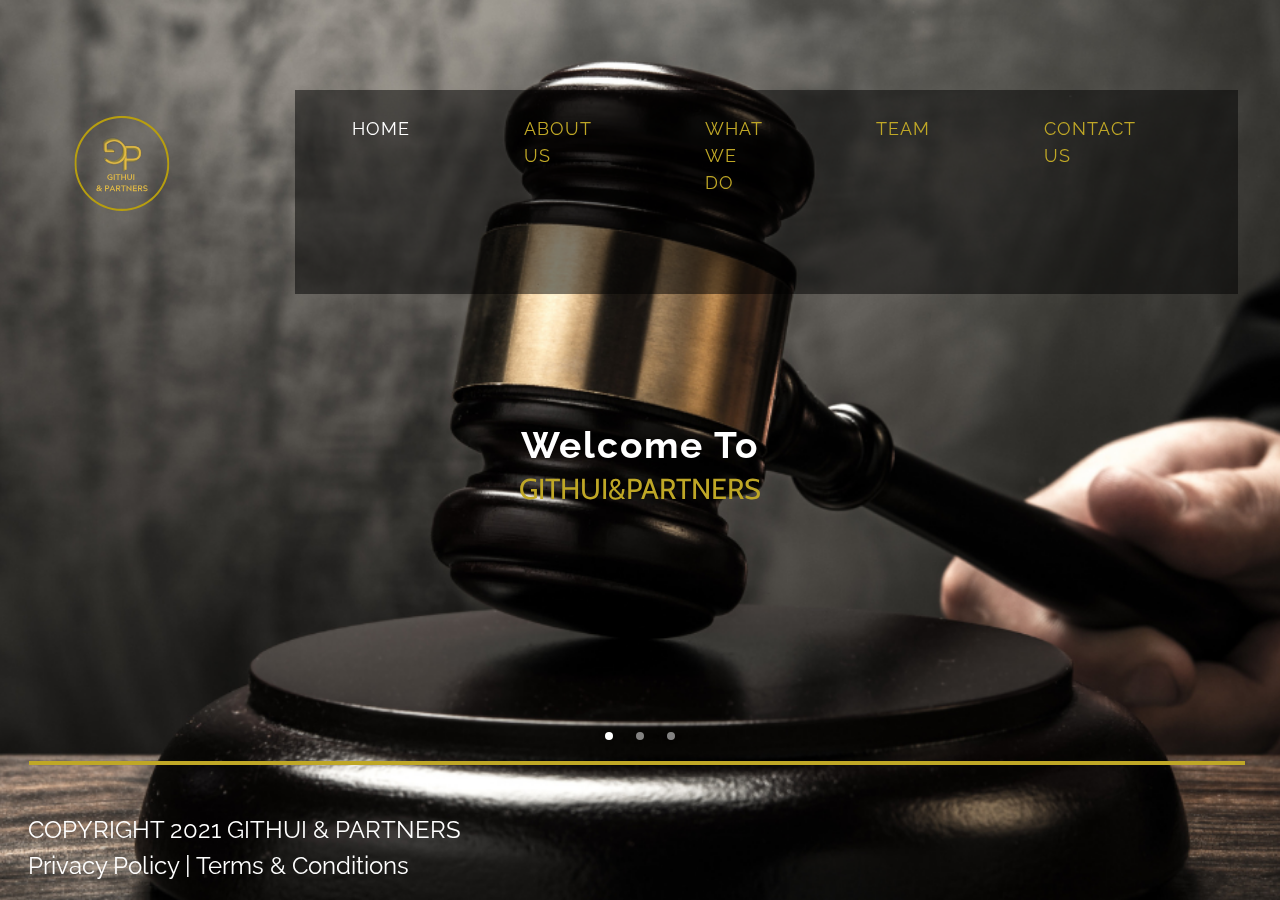
<file: index.html>
<!DOCTYPE html>
<html lang="en"
<head
	<meta charset="UTF-8">
	<title>Githui & Partners.</title>
	<link rel = "icon" href = "images/logo_icon.png" type = "image/x-icon">
	<link rel="preconnect" href="https://fonts.gstatic.com" crossorigin>
	<link rel="preconnect" href="https://fonts.googleapis.com">
	<link href="https://fonts.googleapis.com/css2?family=Raleway:wght@900&display=swap" rel="stylesheet">
	<link href="https://fonts.googleapis.com/css2?family=Merriweather&display=swap" rel="stylesheet">
	<link href="https://fonts.googleapis.com/css2?family=Cabin&display=swap" rel="stylesheet">	<link href="https://stackpath.bootstrapcdn.com/bootstrap/4.1.3/css/bootstrap.min.css" rel="stylesheet">
	<link href="https://cdnjs.cloudflare.com/ajax/libs/animate.css/3.7.2/animate.min.css" rel="stylesheet">
	<link rel="shortcut icon" href="../favicon.ico">
	<link rel="stylesheet" type="text/css" href="css/normalize.css" />
	<link rel="stylesheet" type="text/css" href="css/demo.css" />
	<link rel="stylesheet" type="text/css" href="css/component.css" />
	<script src="js/modernizr.custom.js"></script>
	<link href="css/styles.css" rel="stylesheet">
</head>
<body>
	<nav class="navbar navbar-expand-lg navbar-light fixed-top">
			<a class="navbar-brand" href="index.html">
				<img src="images/logo.svg" class="img-fluid" alt="">
			</a>

			<!-- Hamburger Menu -->
			<button aria-controls="navbarSupportedContent" aria-expanded="false" aria-label="Toggle navigation" class="navbar-toggler" data-target="#navbarSupportedContent" data-toggle="collapse" type="button"><span class="navbar-toggler-icon">
				</span>
			</button>

			<div class="collapse navbar-collapse cl-effect-21" id="navbarSupportedContent">

				<ul class="navbar-nav ml-auto">
					<li class="nav-item active">
						<a class="nav-link" href="about.html">HOME</a>
					</li>
					<li class="nav-item">
						<a class="nav-link" href="about.html">ABOUT US</a>
					</li>
					<li class="nav-item">
						<a class="nav-link" href="services.html">WHAT WE DO</a>
					</li>
					<li class="nav-item">
						<a class="nav-link" href="team.html">TEAM</a>
					</li>
					<li class="nav-item">
						<a class="nav-link" href="contact.html">CONTACT US</a>
					</li>
				</ul>
			</div>
	</nav>

		<div class="carousel slide carousel-fade " data-ride="carousel" id="carouselExampleIndicators">

			<!-- Carousel Indicators -->
			<ol class="carousel-indicators">
				<li class="active" data-slide-to="0" data-target="#carouselExampleIndicators"></li>
				<li data-slide-to="1" data-target="#carouselExampleIndicators"></li>
				<li data-slide-to="2" data-target="#carouselExampleIndicators"></li>
			</ol>


			<div class="carousel-inner">
				<!-- First Slide -->
				<div class="carousel-item active first-slide">
					<div class="carousel-caption d-none d-md-block">
						<h5> Welcome To </h5>
						<p>Githui&Partners</p>
					</div>
				</div>

				<!-- Second Slide -->
				<div class="carousel-item second-slide">
					<div class="carousel-caption d-none d-md-block">
						<h5>The Best </h5>
						<p> Legal Expertise</p>
					</div>
				</div>


				<!-- Third Slide -->
				<div class="carousel-item third-slide">
					<div class="carousel-caption d-none d-md-block">
						<h5> Dedicated Professional Attoneys on </h5>
						<p>Your Side</p>
					</div>
				</div>
			</div>
			<div class = "footer-line">
			</div>
		</div>




		<!-- Footer -->
		<div class="footer hidden-xs">
			<div class="col-md-12 text-left">
				<p>COPYRIGHT 2021 GITHUI & PARTNERS
				<br>
				<a href="#">Privacy Policy</a> | <a href="#">Terms & Conditions</a></p>
			</div>
    </div>


	<script src="https://code.jquery.com/jquery-3.3.1.slim.min.js">
	</script>
	<script src="https://cdnjs.cloudflare.com/ajax/libs/popper.js/1.14.3/umd/popper.min.js">
	</script>
	<script src="https://stackpath.bootstrapcdn.com/bootstrap/4.1.3/js/bootstrap.min.js">
	</script>
</body>
<html>
</file>
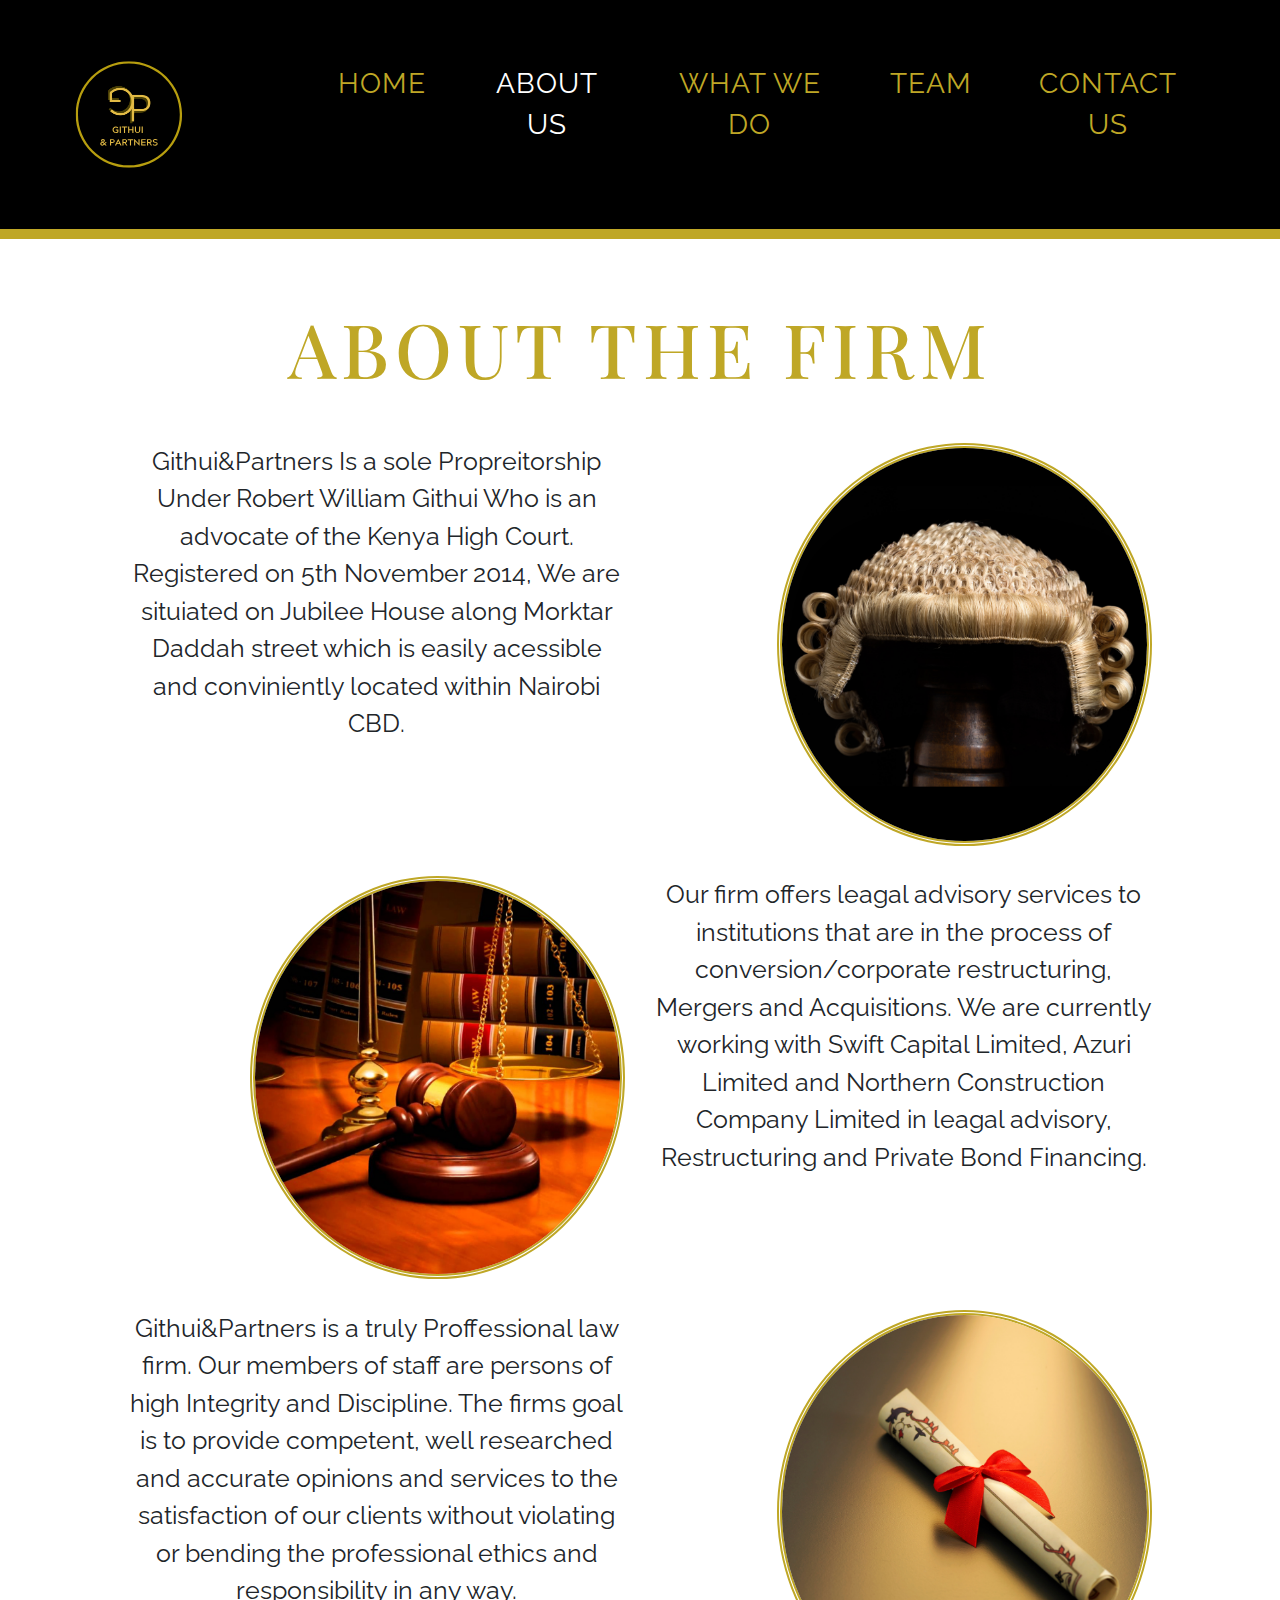
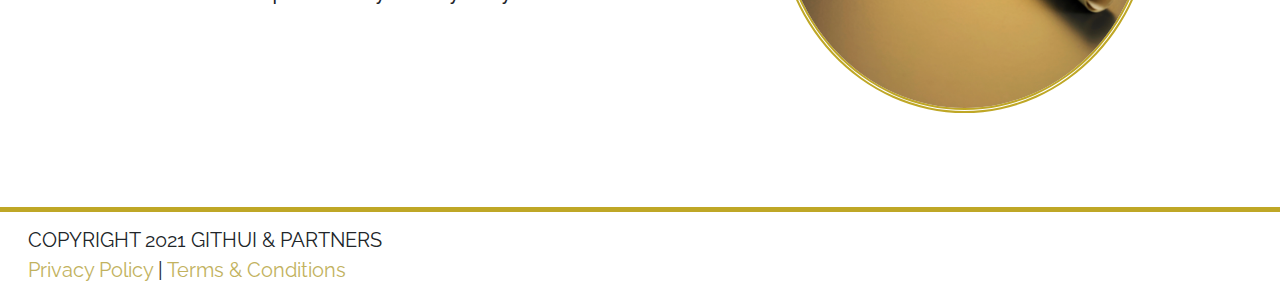
<file: about.html>
<!DOCTYPE html>
<html lang="en" dir="ltr">

<head>
  <meta charset="UTF-8">
  <title>About Us</title>
  <link rel = "icon" href = "images/logo_icon.png" type = "image/x-icon">
  <link rel="preconnect" href="https://fonts.gstatic.com">
  <link href="https://fonts.googleapis.com/css2?family=Playfair+Display&display=swap" rel="stylesheet">
  <link href="https://fonts.googleapis.com/css2?family=Raleway&display=swap" rel="stylesheet">
  <link href="https://stackpath.bootstrapcdn.com/bootstrap/4.1.3/css/bootstrap.min.css" rel="stylesheet">
  <link href="https://cdnjs.cloudflare.com/ajax/libs/animate.css/3.7.2/animate.min.css" rel="stylesheet">
  <link rel="shortcut icon" href="../favicon.ico">
  <link rel="stylesheet" type="text/css" href="css/normalize.css" />
  <link rel="stylesheet" type="text/css" href="css/demo.css" />
  <link rel="stylesheet" type="text/css" href="css/component.css" />
  <script src="js/modernizr.custom.js"></script>
  <link href="css/style.css" rel="stylesheet">
</head>

<body>

  <nav class="navbar navbar-expand-lg navbar-light">
    <a class="navbar-brand" href="index.html">
      <img src="images/logo.svg" alt="">
    </a>

    <!-- Hamburger Menu -->
    <button aria-controls="navbarSupportedContent" aria-expanded="false" aria-label="Toggle navigation" class="navbar-toggler" data-target="#navbarSupportedContent" data-toggle="collapse" type="button"><span class="navbar-toggler-icon">
      </span>
    </button>

    <div class="collapse navbar-collapse cl-effect-21" id="navbarSupportedContent">

      <ul class="navbar-nav">
        <li class="nav-item">
          <a class="nav-link" href="index.html">HOME</a>
        </li>
        <li class="nav-item active">
          <a class="nav-link" href="about.html">ABOUT US</a>
        </li>
        <li class="nav-item">
          <a class="nav-link" href="services.html">WHAT WE DO</a>
        </li>
        <li class="nav-item">
          <a class="nav-link" href="team.html">TEAM</a>
        </li>
        <li class="nav-item">
          <a class="nav-link" href="contact.html">CONTACT US</a>
        </li>
      </ul>
    </div>
  </nav>
  <!-- Navigation Bar -->

  <!-- Main Content Section -->
  <main class="container-fluid main-section">
    <div class="text-center">
      <h1>ABOUT THE FIRM</h1>
    </div>
    <!-- First Section -->
    <section id="first-section">
      <div class="row">
        <!-- Content -->
        <div class="col-lg-6 col-md-12">
          <p>
          Githui&Partners Is a sole Propreitorship Under Robert William Githui
          Who is an advocate of the Kenya High Court. Registered on 5th November 2014,
          We are situiated on Jubilee House along Morktar Daddah street which is easily
          acessible and conviniently located within Nairobi CBD.
          </p>
        </div>
        <!-- Picture -->
        <div class="col-lg-6 col-md-12 picture">
          <img src="images/wig.png" alt="">
        </div>
      </div>
    </section>

    <!-- Second Section -->
    <section id="second-section">
      <div class="row">
        <!-- Picture -->
        <div class="col-lg-6 col-md-12 picture">
          <img src="images/gavel.png" alt="">
        </div>
        <!-- Content -->
        <div class="col-lg-6 col-md-12">
          <p>
            Our firm offers leagal advisory services to institutions that are in the
            process of conversion/corporate restructuring, Mergers and Acquisitions.
            We are currently working with Swift Capital Limited, Azuri Limited and
            Northern Construction Company Limited in leagal advisory, Restructuring and
            Private Bond Financing.
          </p>
        </div>
      </div>
    </section>

    <!-- Third Section -->
    <section id="third-section">
      <div class="row">
        <!-- Content -->
        <div class="col-lg-6 col-md-12">
          <p>
          Githui&Partners is a truly Proffessional law firm. Our members of
          staff are persons of high Integrity and Discipline. The firms goal is
          to provide competent, well researched and accurate opinions and services to the
          satisfaction of our clients without violating or bending the professional
          ethics and responsibility in any way.
          </p>
        </div>
        <!-- Picture -->
        <div class="col-lg-6 col-md-12 picture">
          <img src="images/certificate.png" alt="">
        </div>
      </div>
    </section>
  </main>
  <!-- Main Content Section -->

  <!-- Footer Section -->
  <footer>
    <!-- Footer -->
    <div class="footer hidden-xs">
			<div class="col-md-12 text-left">
				<p>COPYRIGHT 2021 GITHUI & PARTNERS
				<br>
				<a href="#">Privacy Policy</a> | <a href="#">Terms & Conditions</a></p>
			</div>
    </div>
  </footer>

  <script src="https://code.jquery.com/jquery-3.3.1.slim.min.js">
	</script>
	<script src="https://cdnjs.cloudflare.com/ajax/libs/popper.js/1.14.3/umd/popper.min.js">
	</script>
	<script src="https://stackpath.bootstrapcdn.com/bootstrap/4.1.3/js/bootstrap.min.js">
	</script>
</body>

</html>
</file>
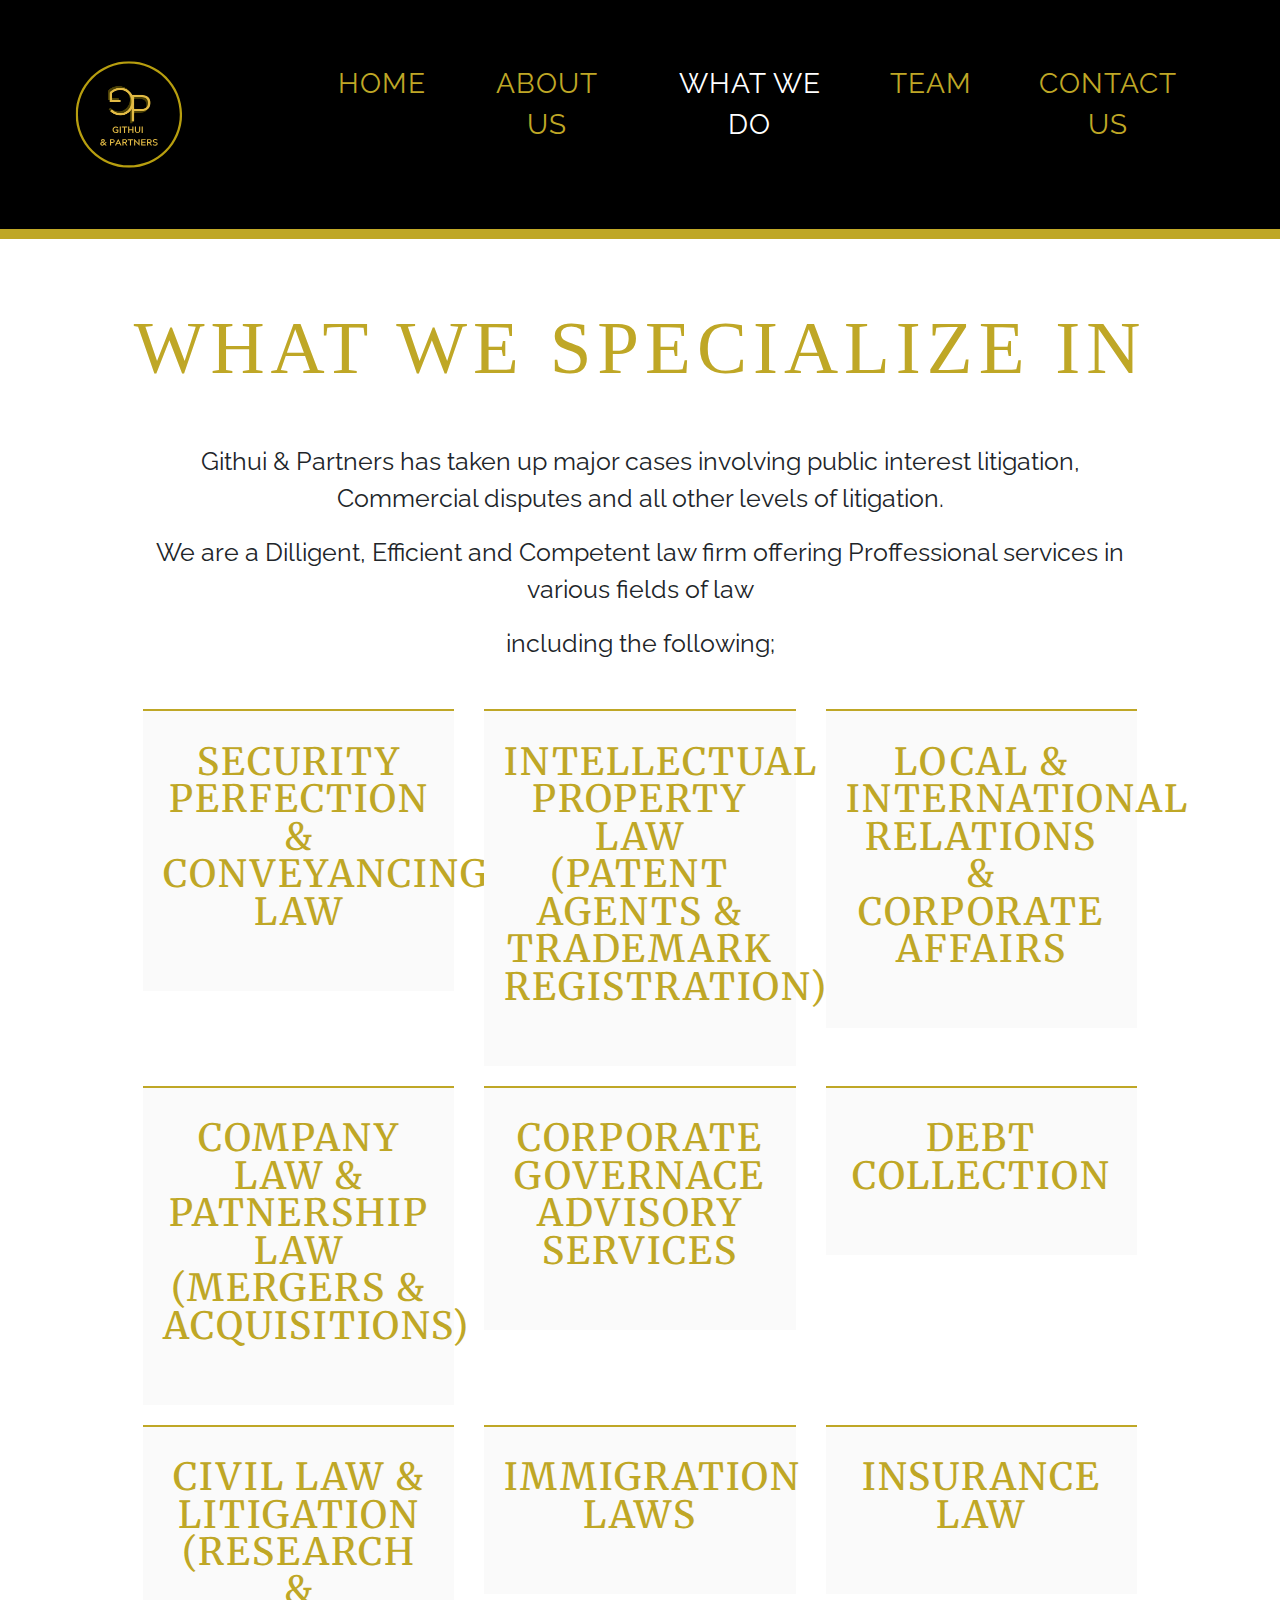
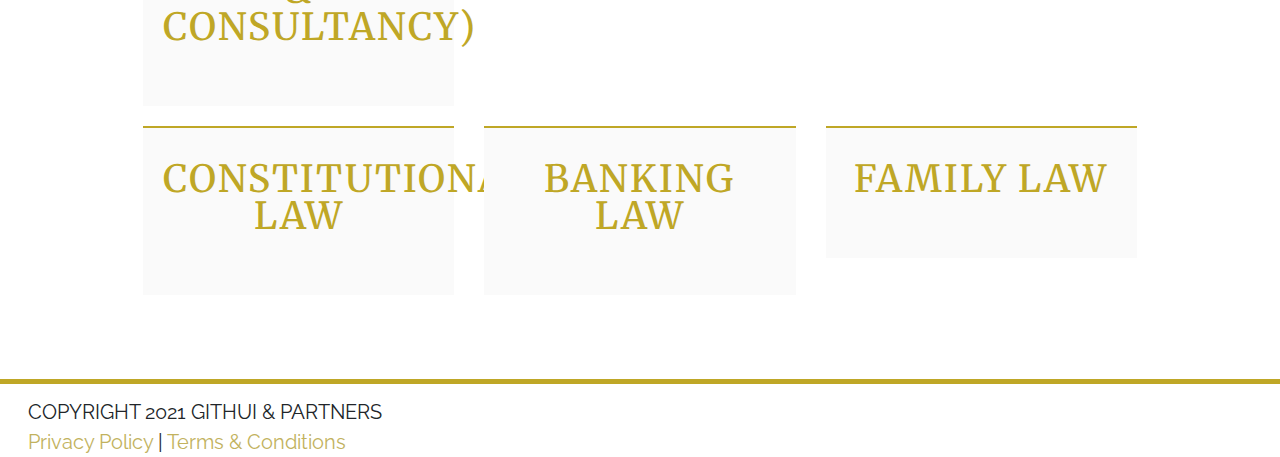
<file: services.html>
<!DOCTYPE html>
<html lang="en" dir="ltr">

<head>
  <meta charset="UTF-8">
  <title>What We Do</title>
  <link rel="icon" href="images/logo_icon.png" type="image/x-icon">
  <link rel="preconnect" href="https://fonts.gstatic.com">
	<link href="https://fonts.googleapis.com/css2?family=Merriweather&display=swap" rel="stylesheet">
  <link href="https://fonts.googleapis.com/css2?family=Raleway&display=swap" rel="stylesheet">
  <link href="https://stackpath.bootstrapcdn.com/bootstrap/4.1.3/css/bootstrap.min.css" rel="stylesheet">
  <link href="https://cdnjs.cloudflare.com/ajax/libs/animate.css/3.7.2/animate.min.css" rel="stylesheet">
  <link rel="shortcut icon" href="../favicon.ico">
  <link rel="stylesheet" type="text/css" href="css/normalize.css" />
  <link rel="stylesheet" type="text/css" href="css/demo.css" />
  <link rel="stylesheet" type="text/css" href="css/component.css" />
  <script src="js/modernizr.custom.js"></script>
  <link href="css/style.css" rel="stylesheet">
</head>


<body>

  <nav class="navbar navbar-expand-lg navbar-light">
    <a class="navbar-brand" href="index.html">
      <img src="images/logo.svg" alt="">
    </a>

    <!-- Hamburger Menu -->
    <button aria-controls="navbarSupportedContent" aria-expanded="false" aria-label="Toggle navigation" class="navbar-toggler" data-target="#navbarSupportedContent" data-toggle="collapse" type="button"><span class="navbar-toggler-icon">
      </span>
    </button>

    <div class="collapse navbar-collapse cl-effect-21" id="navbarSupportedContent">

      <ul class="navbar-nav">
        <li class="nav-item">
          <a class="nav-link" href="index.html">HOME</a>
        </li>
        <li class="nav-item">
          <a class="nav-link" href="about.html">ABOUT US</a>
        </li>
        <li class="nav-item active">
          <a class="nav-link" href="services.html">WHAT WE DO</a>
        </li>
        <li class="nav-item">
          <a class="nav-link" href="team.html">TEAM</a>
        </li>
        <li class="nav-item">
          <a class="nav-link" href="contact.html">CONTACT US</a>
        </li>
      </ul>
    </div>
  </nav>
  <!-- Navigation Bar -->

  <!-- Main Content Section -->
  <div class="container-fluid" id="services">
    <!-- Introduction Section -->
    <section class="text-center">
      <h1>WHAT WE SPECIALIZE IN</h1>
      <p>Githui & Partners has taken up major cases involving public interest
        litigation, Commercial disputes and all other levels of litigation.</p> 
      <p>We are a Dilligent, Efficient and Competent law firm
         offering Proffessional services in various fields of law </p>
         <p>including the following;</p>
    </section>
    <!-- Group 1 -->
     <div class="container">
        <div class="row">

            <div class="col-lg-4 col-md-12">
                <div class="card-box">
                    <div class="card-title">
                        <h2>SECURITY PERFECTION & CONVEYANCING LAW</h2>
                        <p></p>
                    </div>
                </div>
            </div>
            <div class="col-lg-4 col-md-12">
                <div class="card-box">
                    <div class="card-title">
                        <h2>INTELLECTUAL PROPERTY LAW (PATENT AGENTS & TRADEMARK REGISTRATION)</h2>
                        <p></p>
                    </div>
                </div>
            </div>
            <div class="col-lg-4 col-md-12">
                <div class="card-box">
                    <div class="card-title">
                        <h2>LOCAL & INTERNATIONAL RELATIONS & CORPORATE AFFAIRS</h2>
                        <p></p>
                    </div>
                </div>
            </div>

        </div>
    </div>

      <!-- Group 2 -->
        <div class="container">
        <div class="row">

            <div class="col-lg-4 col-md-12">
                <div class="card-box">
                    <div class="card-title">
                        <h2>COMPANY LAW & PATNERSHIP LAW (MERGERS & ACQUISITIONS)</h2>
                        <p></p>
                    </div>
                </div>
            </div>
            <div class="col-lg-4 col-md-12">
                <div class="card-box">
                    <div class="card-title">
                        <h2>CORPORATE GOVERNACE ADVISORY SERVICES</h2>
                        <p></p>
                    </div>
                </div>
            </div>
            <div class="col-lg-4 col-md-12">
                <div class="card-box">
                    <div class="card-title">
                        <h2>DEBT COLLECTION</h2>
                        <p></p>
                    </div>
                </div>
            </div>

        </div>
    </div>

      <!-- Group 3 -->
      <div class="container">
        <div class="row">

            <div class="col-lg-4 col-md-12">
                <div class="card-box">
                    <div class="card-title">
                        <h2>CIVIL LAW & LITIGATION (RESEARCH & CONSULTANCY)</h2>
                        <p></p>
                    </div>
                </div>
            </div>
            <div class="col-lg-4 col-md-12">
                <div class="card-box">
                    <div class="card-title">
                        <h2>IMMIGRATION LAWS</h2>
                        <p></p>
                    </div>
                </div>
            </div>
            <div class="col-lg-4 col-md-12">
                <div class="card-box">
                    <div class="card-title">
                        <h2>INSURANCE LAW</h2>
                        <p></p>
                    </div>
                </div>
            </div>
        </div>
    </div>
	      <!-- Group 3 -->
        <div class="container">
        <div class="row">
            <div class="col-lg-4 col-md-12">
                <div class="card-box">
                    <div class="card-title">
                        <h2>CONSTITUTIONAL LAW</h2>
                        <p></p>
                    </div>
                </div>
            </div>
            <div class="col-lg-4 col-md-12">
                <div class="card-box">
                    <div class="card-title">
                        <h2>BANKING LAW</h2>
                        <p></p>
                    </div>
                </div>
            </div>
            <div class="col-lg-4 col-md-12">
                <div class="card-box">
                    <div class="card-title">
                        <h2>FAMILY LAW</h2>
                        <p></p>
                    </div>
                </div>
            </div>
        </div>
    </div>
  </div>



  <!-- Main Content Section -->

  <!-- Footer Section -->
  <footer>
    <!-- Footer -->
    <div class="footer hidden-xs">
      <div class="col-md-12 text-left">
        <p>COPYRIGHT 2021 GITHUI & PARTNERS
        <br>
        <a href="#">Privacy Policy</a> | <a href="#">Terms & Conditions</a></p>
      </div>
    </div>
  </footer>

  <script src="https://code.jquery.com/jquery-3.3.1.slim.min.js">
	</script>
	<script src="https://cdnjs.cloudflare.com/ajax/libs/popper.js/1.14.3/umd/popper.min.js">
	</script>
	<script src="https://stackpath.bootstrapcdn.com/bootstrap/4.1.3/js/bootstrap.min.js">
	</script>
</body>

</html>
</file>
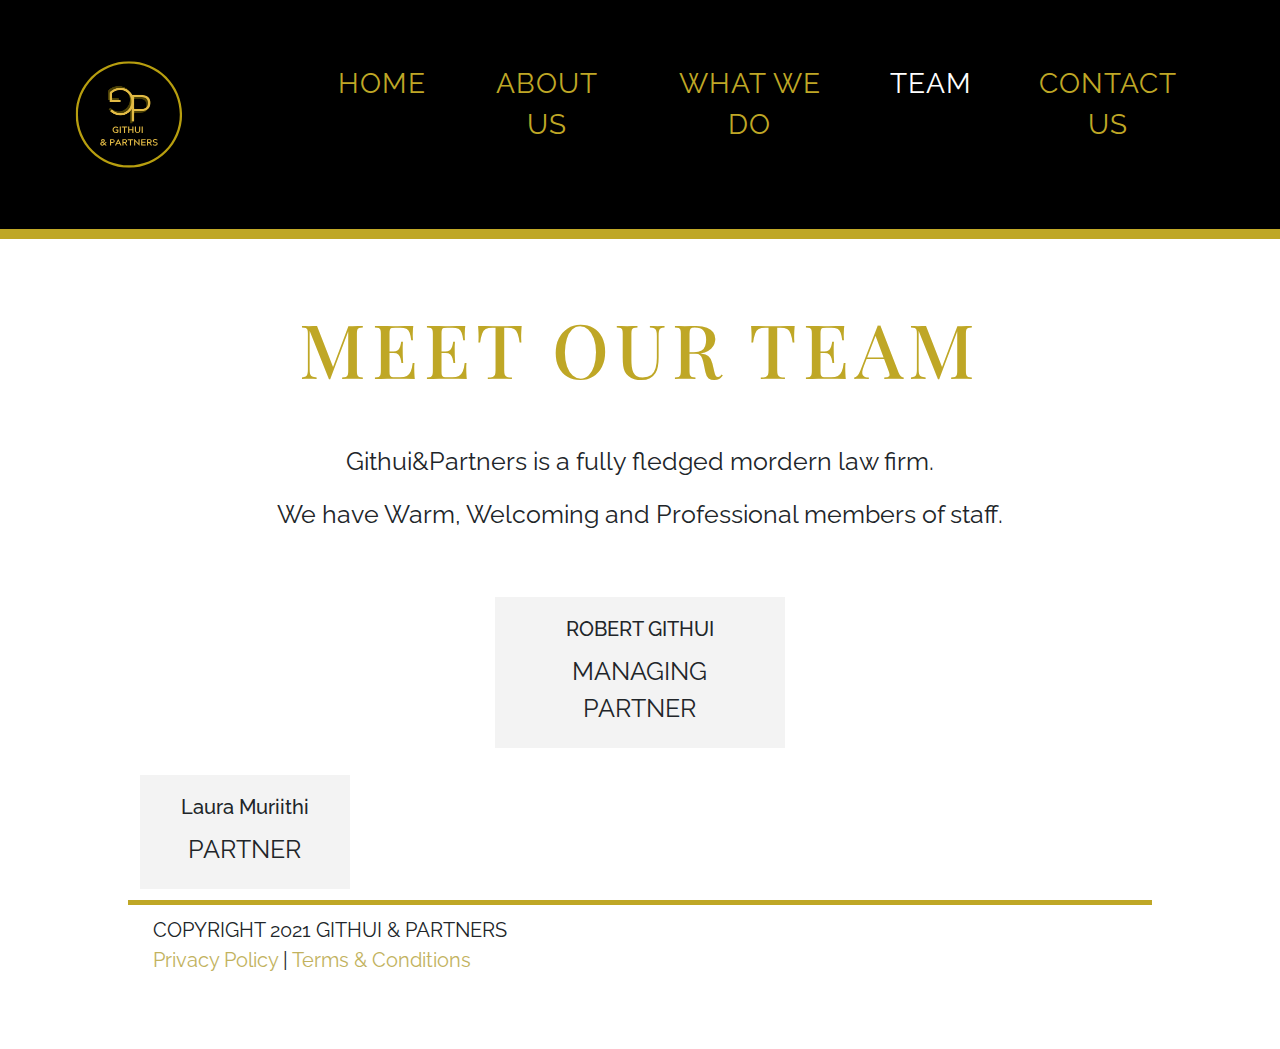
<file: team.html>
<!DOCTYPE html>
<html lang="en" dir="ltr">

<head>
  <meta charset="UTF-8">
  <title>Our Team</title>
  <link rel="icon" href="images/logo_icon.png" type="image/x-icon">
  <link rel="preconnect" href="https://fonts.gstatic.com">
  <link href="https://fonts.googleapis.com/css2?family=Playfair+Display&display=swap" rel="stylesheet">
  <link href="https://fonts.googleapis.com/css2?family=Raleway&display=swap" rel="stylesheet">
  <link href="https://stackpath.bootstrapcdn.com/bootstrap/4.1.3/css/bootstrap.min.css" rel="stylesheet">
  <link href="https://cdnjs.cloudflare.com/ajax/libs/animate.css/3.7.2/animate.min.css" rel="stylesheet">
  <link rel="shortcut icon" href="../favicon.ico">
  <link rel="stylesheet" type="text/css" href="css/normalize.css" />
  <link rel="stylesheet" type="text/css" href="css/demo.css" />
  <link rel="stylesheet" type="text/css" href="css/component.css" />
  <script src="js/modernizr.custom.js"></script>
  <link href="css/style.css" rel="stylesheet">
</head>

<body>

  <nav class="navbar navbar-expand-lg navbar-light">
    <a class="navbar-brand" href="index.html">
      <img src="images/logo.svg" alt="">
    </a>

    <!-- Hamburger Menu -->
    <button aria-controls="navbarSupportedContent" aria-expanded="false" aria-label="Toggle navigation" class="navbar-toggler" data-target="#navbarSupportedContent" data-toggle="collapse" type="button"><span class="navbar-toggler-icon">
      </span>
    </button>

    <div class="collapse navbar-collapse cl-effect-21" id="navbarSupportedContent">

      <ul class="navbar-nav">
        <li class="nav-item">
          <a class="nav-link" href="index.html">HOME</a>
        </li>
        <li class="nav-item">
          <a class="nav-link" href="about.html">ABOUT US</a>
        </li>
        <li class="nav-item">
          <a class="nav-link" href="services.html">WHAT WE DO</a>
        </li>
        <li class="nav-item">
          <a class="nav-link active" href="team.html">TEAM</a>
        </li>
        <li class="nav-item">
          <a class="nav-link" href="contact.html">CONTACT US</a>
        </li>
      </ul>
    </div>
  </nav>
  <!-- Navigation Bar -->

  <!-- Main Content Section-->
  <div class="container-fluid main-section">
  <!-- Introduction Section -->
    <section class="text-center">
      <h1>MEET OUR Team</h1>
      <p>Githui&Partners is a fully fledged mordern law firm.</p>
        <p>We have Warm, Welcoming and Professional members of staff.</p>
    </section>
    <!-- Founder Card -->
    <div class="row">
      <div class="col-lg-4 text-center mx-auto">
        <div class="card">
        <!--  <img class="card-img-top" src="images/lawyer 1.png" alt="Card image cap"> -->
          <div class="card-body">
            <h5 class="card-title">ROBERT GITHUI</h5>
            <p class="card-text">MANAGING PARTNER</p>
          </div>
        </div>
      </div>
    </div>


    <!-- Other Lawyers' Cards -->
    <!-- Group 1 -->
    <div class="row">
      <div class="col-lg-3 col-md-6 text-center">
        <div class="card">
      <!--    <img class="card-img-top" src="images/lawyer 1.png" alt="Card image cap"> -->
          <div class="card-body">
            <h5 class="card-title">Laura Muriithi</h5>
            <p class="card-text">PARTNER</p>
          </div>
        </div>
      </div>
<!--
      <div class="col-lg-3 col-md-6 text-center">
        <div class="card">
         <img class="card-img-top" src="images/lawyer 1.png" alt="Card image cap"> 
          <div class="card-body">
            <h5 class="card-title">#</h5>
            <p class="card-text">PARTNER</p>
          </div>
        </div>
      </div>

      <div class="col-lg-3 col-md-6 text-center">
        <div class="card">
         <img class="card-img-top" src="images/lawyer 1.png" alt="Card image cap">
          <div class="card-body">
            <h5 class="card-title">#</h5>
            <p class="card-text">ASSOCIATE</p>
          </div>
        </div>
      </div>

      <div class="col-lg-3 col-md-6 text-center">
        <div class="card">
         <img class="card-img-top" src="images/lawyer 1.png" alt="Card image cap">
          <div class="card-body">
            <h5 class="card-title">#</h5>
            <p class="card-text">CONSULTANT</p>
          </div>
        </div>
      </div>
                -->
    </div>

  <!-- Main Content Section -->

  <!-- Footer Section -->
  <footer>
    <!-- Footer -->
    <div class="footer hidden-xs">
			<div class="col-md-12 text-left">
				<p>COPYRIGHT 2021 GITHUI & PARTNERS
				<br>
				<a href="#">Privacy Policy</a> | <a href="#">Terms & Conditions</a></p>
			</div>
    </div>
  </footer>

  <script src="https://code.jquery.com/jquery-3.3.1.slim.min.js">
	</script>
	<script src="https://cdnjs.cloudflare.com/ajax/libs/popper.js/1.14.3/umd/popper.min.js">
	</script>
	<script src="https://stackpath.bootstrapcdn.com/bootstrap/4.1.3/js/bootstrap.min.js">
	</script>
</body>

</html>
</file>
<file: css/demo.css>
@import url(http://fonts.googleapis.com/css?family=Lato:300,400,700|Raleway:400,300,700);
@font-face {
	font-family: 'codropsicons';
	src:url('../fonts/codropsicons/codropsicons.eot');
	src:url('../fonts/codropsicons/codropsicons.eot?#iefix') format('embedded-opentype'),
		url('../fonts/codropsicons/codropsicons.woff') format('woff'),
		url('../fonts/codropsicons/codropsicons.ttf') format('truetype'),
		url('../fonts/codropsicons/codropsicons.svg#codropsicons') format('svg');
	font-weight: normal;
	font-style: normal;
}

.container > header,
.codrops-top {
	font-family: 'Lato', Arial, sans-serif;
}

.container > header {
	margin: 0 auto;
	padding: 2em;
	text-align: center;
	color: #89867e;
}

.container > header h1 {
	font-size: 2.625em;
	line-height: 1.3;
	margin: 0;
	font-weight: 300;
}

.container > header span {
	display: block;
	font-size: 60%;
	color: #ceccc6;
	padding: 0 0 0.6em 0.1em;
}

/* To Navigation Style */
.codrops-top {
	background: #fff;
	background: rgba(255, 255, 255, 0.6);
	text-transform: uppercase;
	width: 100%;
	font-size: 0.69em;
	line-height: 2.2;
}

.codrops-top a {
	text-decoration: none;
	padding: 0 1em;
	letter-spacing: 0.1em;
	color: #888;
	display: inline-block;
}

.codrops-top a:hover {
	background: rgba(255,255,255,0.95);
	color: #716d62;
}

.codrops-top span.right {
	float: right;
}

.codrops-top span.right a {
	float: left;
	display: block;
}

.codrops-icon:before {
	font-family: 'codropsicons';
	margin: 0 4px;
	speak: none;
	font-style: normal;
	font-weight: normal;
	font-variant: normal;
	text-transform: none;
	line-height: 1;
	-webkit-font-smoothing: antialiased;
}

.codrops-icon-drop:before {
	content: "\e001";
}

.codrops-icon-prev:before {
	content: "\e004";
}

.container > section {
	margin: 0 auto;
	padding: 10em 3em;
	text-align: center;
}

.color-1 {
	background: #435a6b;
}

.color-2 {
	background: #f39c12;
}

.color-3 {
	background: #2ac56c;
}

.color-4 {
	background: #0e83cd;
}

.color-5 {
	background: #cd4436;
}

.color-6 {
	background: #f19f0f;
}

.color-7 {
	background: #3fa46a;
}

.color-8 {
	background: #ecf0f1;
}

.color-9 {
	background: #9e487f;
}

.color-10 {
	background: #16a085;
}

.color-11 {
	background: #aab7b7;
}

@media screen and (max-width: 25em) {

	.codrops-icon span {
		display: none;
	}

}
</file>
<file: css/component.css>
*,
*:after,
*::before {
    -webkit-box-sizing: border-box;
    -moz-box-sizing: border-box;
    box-sizing: border-box;
}

body {
	font-family: 'Raleway', sans-serif;
}

nav a {
	position: relative;
	display: inline-block;
	margin: 15px 25px;
	outline: none;
	color: #fff;
	text-decoration: none;
	text-transform: uppercase;
	letter-spacing: 1px;
	font-weight: 400;
	text-shadow: 0 0 1px rgba(255,255,255,0.3);
	font-size: 1.35em;
}

nav a:hover,
nav a:focus {
	outline: none;
}

/* Effect 1: Brackets */
.cl-effect-1 a::before,
.cl-effect-1 a::after {
	display: inline-block;
	opacity: 0;
	-webkit-transition: -webkit-transform 0.3s, opacity 0.2s;
	-moz-transition: -moz-transform 0.3s, opacity 0.2s;
	transition: transform 0.3s, opacity 0.2s;
}

.cl-effect-1 a::before {
	margin-right: 10px;
	content: '[';
	-webkit-transform: translateX(20px);
	-moz-transform: translateX(20px);
	transform: translateX(20px);
}

.cl-effect-1 a::after {
	margin-left: 10px;
	content: ']';
	-webkit-transform: translateX(-20px);
	-moz-transform: translateX(-20px);
	transform: translateX(-20px);
}

.cl-effect-1 a:hover::before,
.cl-effect-1 a:hover::after,
.cl-effect-1 a:focus::before,
.cl-effect-1 a:focus::after {
	opacity: 1;
	-webkit-transform: translateX(0px);
	-moz-transform: translateX(0px);
	transform: translateX(0px);
}

/* Effect 2: 3D rolling links, idea from http://hakim.se/thoughts/rolling-links */
.cl-effect-2 a {
	line-height: 44px;
	-webkit-perspective: 1000px;
	-moz-perspective: 1000px;
	perspective: 1000px;
}

.cl-effect-2 a span {
	position: relative;
	display: inline-block;
	padding: 0 14px;
	background: #2195de;
	-webkit-transition: -webkit-transform 0.3s;
	-moz-transition: -moz-transform 0.3s;
	transition: transform 0.3s;
	-webkit-transform-origin: 50% 0;
	-moz-transform-origin: 50% 0;
	transform-origin: 50% 0;
	-webkit-transform-style: preserve-3d;
	-moz-transform-style: preserve-3d;
	transform-style: preserve-3d;
}

.csstransforms3d .cl-effect-2 a span::before {
	position: absolute;
	top: 100%;
	left: 0;
	width: 100%;
	height: 100%;
	background: #0965a0;
	content: attr(data-hover);
	-webkit-transition: background 0.3s;
	-moz-transition: background 0.3s;
	transition: background 0.3s;
	-webkit-transform: rotateX(-90deg);
	-moz-transform: rotateX(-90deg);
	transform: rotateX(-90deg);
	-webkit-transform-origin: 50% 0;
	-moz-transform-origin: 50% 0;
	transform-origin: 50% 0;
}

.cl-effect-2 a:hover span,
.cl-effect-2 a:focus span {
	-webkit-transform: rotateX(90deg) translateY(-22px);
	-moz-transform: rotateX(90deg) translateY(-22px);
	transform: rotateX(90deg) translateY(-22px);
}

.csstransforms3d .cl-effect-2 a:hover span::before,
.csstransforms3d .cl-effect-2 a:focus span::before {
	background: #28a2ee;	
}

/* Effect 3: bottom line slides/fades in */
.cl-effect-3 a {
	padding: 8px 0;
}

.cl-effect-3 a::after {
	position: absolute;
	top: 100%;
	left: 0;
	width: 100%;
	height: 4px;
	background: rgba(0,0,0,0.1);
	content: '';
	opacity: 0;
	-webkit-transition: opacity 0.3s, -webkit-transform 0.3s;
	-moz-transition: opacity 0.3s, -moz-transform 0.3s;
	transition: opacity 0.3s, transform 0.3s;
	-webkit-transform: translateY(10px);
	-moz-transform: translateY(10px);
	transform: translateY(10px);
}

.cl-effect-3 a:hover::after,
.cl-effect-3 a:focus::after {
	opacity: 1;
	-webkit-transform: translateY(0px);
	-moz-transform: translateY(0px);
	transform: translateY(0px);
}

/* Effect 4: bottom border enlarge */
.cl-effect-4 a {
	padding: 0 0 10px;
}

.cl-effect-4 a::after {
	position: absolute;
	top: 100%;
	left: 0;
	width: 100%;
	height: 1px;
	background: #fff;
	content: '';
	opacity: 0;
	-webkit-transition: height 0.3s, opacity 0.3s, -webkit-transform 0.3s;
	-moz-transition: height 0.3s, opacity 0.3s, -moz-transform 0.3s;
	transition: height 0.3s, opacity 0.3s, transform 0.3s;
	-webkit-transform: translateY(-10px);
	-moz-transform: translateY(-10px);
	transform: translateY(-10px);
}

.cl-effect-4 a:hover::after,
.cl-effect-4 a:focus::after {
	height: 5px;
	opacity: 1;
	-webkit-transform: translateY(0px);
	-moz-transform: translateY(0px);
	transform: translateY(0px);
}

/* Effect 5: same word slide in */
.cl-effect-5 a {
	overflow: hidden;
	padding: 0 4px;
	height: 1em;
}

.cl-effect-5 a span {
	position: relative;
	display: inline-block;
	-webkit-transition: -webkit-transform 0.3s;
	-moz-transition: -moz-transform 0.3s;
	transition: transform 0.3s;
}

.cl-effect-5 a span::before {
	position: absolute;
	top: 100%;
	content: attr(data-hover);
	font-weight: 700;
	-webkit-transform: translate3d(0,0,0);
	-moz-transform: translate3d(0,0,0);
	transform: translate3d(0,0,0);
}

.cl-effect-5 a:hover span,
.cl-effect-5 a:focus span {
	-webkit-transform: translateY(-100%);
	-moz-transform: translateY(-100%);
	transform: translateY(-100%);
}

/* Effect 5: same word slide in and border bottom */
.cl-effect-6 a {
	margin: 0 10px;
	padding: 10px 20px;
}

.cl-effect-6 a::before {
	position: absolute;
	top: 0;
	left: 0;
	width: 100%;
	height: 2px;
	background: #fff;
	content: '';
	-webkit-transition: top 0.3s;
	-moz-transition: top 0.3s;
	transition: top 0.3s;
}

.cl-effect-6 a::after {
	position: absolute;
	top: 0;
	left: 0;
	width: 2px;
	height: 2px;
	background: #fff;
	content: '';
	-webkit-transition: height 0.3s;
	-moz-transition: height 0.3s;
	transition: height 0.3s;
}

.cl-effect-6 a:hover::before {
	top: 100%;
	opacity: 1;
}

.cl-effect-6 a:hover::after {
	height: 100%;
} 

/* Effect 7: second border slides up */
.cl-effect-7 a {
	padding: 12px 10px 10px;
	color: #566473;
	text-shadow: none;
	font-weight: 700;
}

.cl-effect-7 a::before,
.cl-effect-7 a::after {
	position: absolute;
	top: 100%;
	left: 0;
	width: 100%;
	height: 3px;
	background: #566473;
	content: '';
	-webkit-transition: -webkit-transform 0.3s;
	-moz-transition: -moz-transform 0.3s;
	transition: transform 0.3s;
	-webkit-transform: scale(0.85);
	-moz-transform: scale(0.85);
	transform: scale(0.85);
}

.cl-effect-7 a::after {
	opacity: 0;
	-webkit-transition: top 0.3s, opacity 0.3s, -webkit-transform 0.3s;
	-moz-transition: top 0.3s, opacity 0.3s, -moz-transform 0.3s;
	transition: top 0.3s, opacity 0.3s, transform 0.3s;
}

.cl-effect-7 a:hover::before,
.cl-effect-7 a:hover::after,
.cl-effect-7 a:focus::before,
.cl-effect-7 a:focus::after {
	-webkit-transform: scale(1);
	-moz-transform: scale(1);
	transform: scale(1);
}

.cl-effect-7 a:hover::after,
.cl-effect-7 a:focus::after {
	top: 0%;
	opacity: 1;
}

/* Effect 8: border slight translate */
.cl-effect-8 a {
	padding: 10px 20px;
}

.cl-effect-8 a::before,
.cl-effect-8 a::after  {
	position: absolute;
	top: 0;
	left: 0;
	width: 100%;
	height: 100%;
	border: 3px solid #354856;
	content: '';
	-webkit-transition: -webkit-transform 0.3s, opacity 0.3s;
	-moz-transition: -moz-transform 0.3s, opacity 0.3s;
	transition: transform 0.3s, opacity 0.3s;
}

.cl-effect-8 a::after  {
	border-color: #fff;
	opacity: 0;
	-webkit-transform: translateY(-7px) translateX(6px);
	-moz-transform: translateY(-7px) translateX(6px);
	transform: translateY(-7px) translateX(6px);
}

.cl-effect-8 a:hover::before,
.cl-effect-8 a:focus::before {
	opacity: 0;
	-webkit-transform: translateY(5px) translateX(-5px);
	-moz-transform: translateY(5px) translateX(-5px);
	transform: translateY(5px) translateX(-5px);
}

.cl-effect-8 a:hover::after,
.cl-effect-8 a:focus::after  {
	opacity: 1;
	-webkit-transform: translateY(0px) translateX(0px);
	-moz-transform: translateY(0px) translateX(0px);
	transform: translateY(0px) translateX(0px);
}

/* Effect 9: second text and borders */
.cl-effect-9 a {
	margin: 0 20px;
	padding: 18px 20px;
}

.cl-effect-9 a::before,
.cl-effect-9 a::after {
	position: absolute;
	top: 0;
	left: 0;
	width: 100%;
	height: 1px;
	background: #fff;
	content: '';
	opacity: 0.2;
	-webkit-transition: opacity 0.3s, height 0.3s;
	-moz-transition: opacity 0.3s, height 0.3s;
	transition: opacity 0.3s, height 0.3s;
}

.cl-effect-9 a::after {
	top: 100%;
	opacity: 0;
	-webkit-transition: -webkit-transform 0.3s, opacity 0.3s;
	-moz-transition: -moz-transform 0.3s, opacity 0.3s;
	transition: transform 0.3s, opacity 0.3s;
	-webkit-transform: translateY(-10px);
	-moz-transform: translateY(-10px);
	transform: translateY(-10px);
}

.cl-effect-9 a span:first-child {
	z-index: 2;
	display: block;
	font-weight: 300;
}

.cl-effect-9 a span:last-child {
	z-index: 1;
	display: block;
	padding: 8px 0 0 0;
	color: rgba(0,0,0,0.4);
	text-shadow: none;
	text-transform: none;
	font-style: italic;
	font-size: 0.75em;
	font-family: Palatino, "Palatino Linotype", "Palatino LT STD", "Book Antiqua", Georgia, serif;
	opacity: 0;
	-webkit-transition: -webkit-transform 0.3s, opacity 0.3s;
	-moz-transition: -moz-transform 0.3s, opacity 0.3s;
	transition: transform 0.3s, opacity 0.3s;
	-webkit-transform: translateY(-100%);
	-moz-transform: translateY(-100%);
	transform: translateY(-100%);
}

.cl-effect-9 a:hover::before,
.cl-effect-9 a:focus::before {
	height: 6px;
}

.cl-effect-9 a:hover::before,
.cl-effect-9 a:hover::after,
.cl-effect-9 a:focus::before,
.cl-effect-9 a:focus::after {
	opacity: 1;
	-webkit-transform: translateY(0px);
	-moz-transform: translateY(0px);
	transform: translateY(0px);
}

.cl-effect-9 a:hover span:last-child,
.cl-effect-9 a:focus span:last-child {
	opacity: 1;
	-webkit-transform: translateY(0%);
	-moz-transform: translateY(0%);
	transform: translateY(0%);
}

/* Effect 10: reveal, push out */
.cl-effect-10  {
	position: relative;
	z-index: 1;
}

.cl-effect-10 a {
	overflow: hidden;
	margin: 0 15px;
}

.cl-effect-10 a span {
	display: block;
	padding: 10px 20px;
	background: #0f7c67;
	-webkit-transition: -webkit-transform 0.3s;
	-moz-transition: -moz-transform 0.3s;
	transition: transform 0.3s;
}

.cl-effect-10 a::before {
	position: absolute;
	top: 0;
	left: 0;
	z-index: -1;
	padding: 10px 20px;
	width: 100%;
	height: 100%;
	background: #fff;
	color: #0f7c67;
	content: attr(data-hover);
	-webkit-transition: -webkit-transform 0.3s;
	-moz-transition: -moz-transform 0.3s;
	transition: transform 0.3s;
	-webkit-transform: translateX(-25%);
}

.cl-effect-10 a:hover span,
.cl-effect-10 a:focus span {
	-webkit-transform: translateX(100%);
	-moz-transform: translateX(100%);
	transform: translateX(100%);
}

.cl-effect-10 a:hover::before,
.cl-effect-10 a:focus::before {
	-webkit-transform: translateX(0%);
	-moz-transform: translateX(0%);
	transform: translateX(0%);
}

/* Effect 11: text fill based on Lea Verou's animation http://dabblet.com/gist/6046779 */
.cl-effect-11 a {
	padding: 10px 0;
	border-top: 2px solid #0972b4;
	color: #0972b4;
	text-shadow: none;
} 

.cl-effect-11 a::before {
	position: absolute;
	top: 0;
	left: 0;
	overflow: hidden;
	padding: 10px 0;
	max-width: 0;
	border-bottom: 2px solid #fff;
	color: #fff;
	content: attr(data-hover);
	-webkit-transition: max-width 0.5s;
	-moz-transition: max-width 0.5s;
	transition: max-width 0.5s;
}

.cl-effect-11 a:hover::before,
.cl-effect-11 a:focus::before {
	max-width: 100%;
}

/* Effect 12: circle */
.cl-effect-12 a::before,
.cl-effect-12 a::after {
	position: absolute;
	top: 50%;
	left: 50%;
	width: 100px;
	height: 100px;
	border: 2px solid rgba(0,0,0,0.1);
	border-radius: 50%;
	content: '';
	opacity: 0;
	-webkit-transition: -webkit-transform 0.3s, opacity 0.3s;
	-moz-transition: -moz-transform 0.3s, opacity 0.3s;
	transition: transform 0.3s, opacity 0.3s;
	-webkit-transform: translateX(-50%) translateY(-50%) scale(0.2);
	-moz-transform: translateX(-50%) translateY(-50%) scale(0.2);
	transform: translateX(-50%) translateY(-50%) scale(0.2);
}

.cl-effect-12 a::after {
	width: 90px;
	height: 90px;
	border-width: 6px;
	-webkit-transform: translateX(-50%) translateY(-50%) scale(0.8);
	-moz-transform: translateX(-50%) translateY(-50%) scale(0.8);
	transform: translateX(-50%) translateY(-50%) scale(0.8);
}

.cl-effect-12 a:hover::before,
.cl-effect-12 a:hover::after,
.cl-effect-12 a:focus::before,
.cl-effect-12 a:focus::after {
	opacity: 1;
	-webkit-transform: translateX(-50%) translateY(-50%) scale(1);
	-moz-transform: translateX(-50%) translateY(-50%) scale(1);
	transform: translateX(-50%) translateY(-50%) scale(1);
}

/* Effect 13: three circles */
.cl-effect-13 a {
	-webkit-transition: color 0.3s;
	-moz-transition: color 0.3s;
	transition: color 0.3s;
}

.cl-effect-13 a::before {
	position: absolute;
	top: 100%;
	left: 50%;
	color: transparent;
	content: '•';
	text-shadow: 0 0 transparent;
	font-size: 1.2em;
	-webkit-transition: text-shadow 0.3s, color 0.3s;
	-moz-transition: text-shadow 0.3s, color 0.3s;
	transition: text-shadow 0.3s, color 0.3s;
	-webkit-transform: translateX(-50%);
	-moz-transform: translateX(-50%);
	transform: translateX(-50%);
	pointer-events: none;
}

.cl-effect-13 a:hover::before,
.cl-effect-13 a:focus::before {
	color: #fff;
	text-shadow: 10px 0 #fff, -10px 0 #fff;
}

.cl-effect-13 a:hover,
.cl-effect-13 a:focus {
	color: #ba7700;
}

/* Effect 14: border switch */
.cl-effect-14 a {
	padding: 0 20px;
	height: 45px;
	line-height: 45px;
}

.cl-effect-14 a::before,
.cl-effect-14 a::after {
	position: absolute;
	width: 45px;
	height: 2px;
	background: #fff;
	content: '';
	opacity: 0.2;
	-webkit-transition: all 0.3s;
	-moz-transition: all 0.3s;
	transition: all 0.3s;
	pointer-events: none;
}

.cl-effect-14 a::before {
	top: 0;
	left: 0;
	-webkit-transform: rotate(90deg);
	-moz-transform: rotate(90deg);
	transform: rotate(90deg);
	-webkit-transform-origin: 0 0;
	-moz-transform-origin: 0 0;
	transform-origin: 0 0;
}

.cl-effect-14 a::after {
	right: 0;
	bottom: 0;
	-webkit-transform: rotate(90deg);
	-moz-transform: rotate(90deg);
	transform: rotate(90deg);
	-webkit-transform-origin: 100% 0;
	-moz-transform-origin: 100% 0;
	transform-origin: 100% 0;
}

.cl-effect-14 a:hover::before,
.cl-effect-14 a:hover::after,
.cl-effect-14 a:focus::before,
.cl-effect-14 a:focus::after {
	opacity: 1;
}

.cl-effect-14 a:hover::before,
.cl-effect-14 a:focus::before {
	left: 50%;
	-webkit-transform: rotate(0deg) translateX(-50%);
	-moz-transform: rotate(0deg) translateX(-50%);
	transform: rotate(0deg) translateX(-50%);
}

.cl-effect-14 a:hover::after,
.cl-effect-14 a:focus::after {
	right: 50%;
	-webkit-transform: rotate(0deg) translateX(50%);
	-moz-transform: rotate(0deg) translateX(50%);
	transform: rotate(0deg) translateX(50%);
}

/* Effect 15: scale down, reveal */
.cl-effect-15 a {
	color: rgba(0,0,0,0.2);
	font-weight: 700;
	text-shadow: none;
}

.cl-effect-15 a::before {
	color: #fff;
	content: attr(data-hover);
	position: absolute;
	-webkit-transition: -webkit-transform 0.3s, opacity 0.3s;
	-moz-transition: -moz-transform 0.3s, opacity 0.3s;
	transition: transform 0.3s, opacity 0.3s;
}

.cl-effect-15 a:hover::before,
.cl-effect-15 a:focus::before {
	-webkit-transform: scale(0.9);
	-moz-transform: scale(0.9);
	transform: scale(0.9);
	opacity: 0;
}

/* Effect 16: fall down */
.cl-effect-16 a {
	color: #6f8686;
	text-shadow: 0 0 1px rgba(111,134,134,0.3);
}

.cl-effect-16 a::before {
	color: #fff;
	content: attr(data-hover);
	position: absolute;
	opacity: 0;
	text-shadow: 0 0 1px rgba(255,255,255,0.3);
	-webkit-transform: scale(1.1) translateX(10px) translateY(-10px) rotate(4deg);
	-moz-transform: scale(1.1) translateX(10px) translateY(-10px) rotate(4deg);
	transform: scale(1.1) translateX(10px) translateY(-10px) rotate(4deg);
	-webkit-transition: -webkit-transform 0.3s, opacity 0.3s;
	-moz-transition: -moz-transform 0.3s, opacity 0.3s;
	transition: transform 0.3s, opacity 0.3s;
	pointer-events: none;
}

.cl-effect-16 a:hover::before,
.cl-effect-16 a:focus::before {
	-webkit-transform: scale(1) translateX(0px) translateY(0px) rotate(0deg);
	-moz-transform: scale(1) translateX(0px) translateY(0px) rotate(0deg);
	transform: scale(1) translateX(0px) translateY(0px) rotate(0deg);
	opacity: 1;
}

/* Effect 17: move up fade out, push border */
.cl-effect-17 a {
	color: #10649b;
	text-shadow: none;
	padding: 10px 0;
}

.cl-effect-17 a::before {
	color: #fff;
	text-shadow: 0 0 1px rgba(255,255,255,0.3);
	content: attr(data-hover);
	position: absolute;
	-webkit-transition: -webkit-transform 0.3s, opacity 0.3s;
	-moz-transition: -moz-transform 0.3s, opacity 0.3s;
	transition: transform 0.3s, opacity 0.3s;
	pointer-events: none;
}

.cl-effect-17 a::after {
	content: '';
	position: absolute;
	left: 0;
	bottom: 0;
	width: 100%;
	height: 2px;
	background: #fff;
	opacity: 0;
	-webkit-transform: translateY(5px);
	-moz-transform: translateY(5px);
	transform: translateY(5px);
	-webkit-transition: -webkit-transform 0.3s, opacity 0.3s;
	-moz-transition: -moz-transform 0.3s, opacity 0.3s;
	transition: transform 0.3s, opacity 0.3s;
	pointer-events: none;
}

.cl-effect-17 a:hover::before,
.cl-effect-17 a:focus::before {
	opacity: 0;
	-webkit-transform: translateY(-2px);
	-moz-transform: translateY(-2px);
	transform: translateY(-2px);
}

.cl-effect-17 a:hover::after,
.cl-effect-17 a:focus::after {
	opacity: 1;
	-webkit-transform: translateY(0px);
	-moz-transform: translateY(0px);
	transform: translateY(0px);
}

/* Effect 18: cross */
.cl-effect-18 {
	position: relative;
	z-index: 1;
}

.cl-effect-18 a {
	padding: 0 5px;
	color: #b4770d;
	font-weight: 700;
	-webkit-transition: color 0.3s;
	-moz-transition: color 0.3s;
	transition: color 0.3s;
}

.cl-effect-18 a::before,
.cl-effect-18 a::after {
	position: absolute;
	width: 100%;
	left: 0;
	top: 50%;
	height: 2px;
	margin-top: -1px;
	background: #b4770d;
	content: '';
	z-index: -1;
	-webkit-transition: -webkit-transform 0.3s, opacity 0.3s;
	-moz-transition: -moz-transform 0.3s, opacity 0.3s;
	transition: transform 0.3s, opacity 0.3s;
	pointer-events: none;
}

.cl-effect-18 a::before {
	-webkit-transform: translateY(-20px);
	-moz-transform: translateY(-20px);
	transform: translateY(-20px);
}

.cl-effect-18 a::after {
	-webkit-transform: translateY(20px);
	-moz-transform: translateY(20px);
	transform: translateY(20px);
}

.cl-effect-18 a:hover,
.cl-effect-18 a:focus {
	color: #fff;
}

.cl-effect-18 a:hover::before,
.cl-effect-18 a:hover::after,
.cl-effect-18 a:focus::before,
.cl-effect-18 a:focus::after {
	opacity: 0.7;
}

.cl-effect-18 a:hover::before,
.cl-effect-18 a:focus::before {
	-webkit-transform: rotate(45deg);
	-moz-transform: rotate(45deg);
	transform: rotate(45deg);
}

.cl-effect-18 a:hover::after,
.cl-effect-18 a:focus::after {
	-webkit-transform: rotate(-45deg);
	-moz-transform: rotate(-45deg);
	transform: rotate(-45deg);
}

/* Effect 19: 3D side */
.cl-effect-19 a {
	line-height: 2em;
	margin: 15px;
	-webkit-perspective: 800px;
	-moz-perspective: 800px;
	perspective: 800px;
	width: 200px;
}

.cl-effect-19 a span {
	position: relative;
	display: inline-block;
	width: 100%;
	padding: 0 14px;
	background: #e35041;
	-webkit-transition: -webkit-transform 0.4s, background 0.4s;
	-moz-transition: -moz-transform 0.4s, background 0.4s;
	transition: transform 0.4s, background 0.4s;
	-webkit-transform-style: preserve-3d;
	-moz-transform-style: preserve-3d;
	transform-style: preserve-3d;
	-webkit-transform-origin: 50% 50% -100px;
	-moz-transform-origin: 50% 50% -100px;
	transform-origin: 50% 50% -100px;
}

.csstransforms3d .cl-effect-19 a span::before {
	position: absolute;
	top: 0;
	left: 100%;
	width: 100%;
	height: 100%;
	background: #b53a2d;
	content: attr(data-hover);
	-webkit-transition: background 0.4s;
	-moz-transition: background 0.4s;
	transition: background 0.4s;
	-webkit-transform: rotateY(90deg);
	-moz-transform: rotateY(90deg);
	transform: rotateY(90deg);
	-webkit-transform-origin: 0 50%;
	-moz-transform-origin: 0 50%;
	transform-origin: 0 50%;
	pointer-events: none;
}

.cl-effect-19 a:hover span,
.cl-effect-19 a:focus span {
	background: #b53a2d;
	-webkit-transform: rotateY(-90deg);
	-moz-transform: rotateY(-90deg);
	transform: rotateY(-90deg);
}

.csstransforms3d .cl-effect-19 a:hover span::before,
.csstransforms3d .cl-effect-19 a:focus span::before {
	background: #ef5e50;	
}

/* Effect 20: 3D side */
.cl-effect-20 a {
	line-height: 2em;
	-webkit-perspective: 800px;
	-moz-perspective: 800px;
	perspective: 800px;
}

.cl-effect-20 a span {
	position: relative;
	display: inline-block;
	padding: 3px 15px 0;
	background: #587285;
	box-shadow: inset 0 3px #2f4351;
	-webkit-transition: background 0.6s;
	-moz-transition: background 0.6s;
	transition: background 0.6s;
	-webkit-transform-origin: 50% 0;
	-moz-transform-origin: 50% 0;
	transform-origin: 50% 0;
	-webkit-transform-style: preserve-3d;
	-moz-transform-style: preserve-3d;
	transform-style: preserve-3d;
	-webkit-transform-origin: 0% 50%;
	-moz-transform-origin: 0% 50%;
	transform-origin: 0% 50%;
}

.cl-effect-20 a span::before {
	position: absolute;
	top: 0;
	left: 0;
	width: 100%;
	height: 100%;
	background: #fff;
	color: #2f4351;
	content: attr(data-hover);
	-webkit-transform: rotateX(270deg);
	-moz-transform: rotateX(270deg);
	transform: rotateX(270deg);
	-webkit-transition: -webkit-transform 0.6s;
	-moz-transition: -moz-transform 0.6s;
	transition: transform 0.6s;
	-webkit-transform-origin: 0 0;
	-moz-transform-origin: 0 0;
	transform-origin: 0 0;
	pointer-events: none;
}

.cl-effect-20 a:hover span,
.cl-effect-20 a:focus span {
	background: #2f4351;
}

.cl-effect-20 a:hover span::before,
.cl-effect-20 a:focus span::before {
	-webkit-transform: rotateX(10deg);	
	-moz-transform: rotateX(10deg);
	transform: rotateX(10deg);
}

/* Effect 21: borders slight translate */
.cl-effect-21 a {
	padding: 10px;
	color: #237546;
	font-weight: 700;
	text-shadow: none;
	-webkit-transition: color 0.3s;
	-moz-transition: color 0.3s;
	transition: color 0.3s;
}

.cl-effect-21 a::before,
.cl-effect-21 a::after {
	position: absolute;
	left: 0;
	width: 100%;
	height: 2px;
	background: #fff;
	content: '';
	opacity: 0;
	-webkit-transition: opacity 0.3s, -webkit-transform 0.3s;
	-moz-transition: opacity 0.3s, -moz-transform 0.3s;
	transition: opacity 0.3s, transform 0.3s;
	-webkit-transform: translateY(-10px);
	-moz-transform: translateY(-10px);
	transform: translateY(-10px);
}

.cl-effect-21 a::before {
	top: 0;
	-webkit-transform: translateY(-10px);
	-moz-transform: translateY(-10px);
	transform: translateY(-10px);
}

.cl-effect-21 a::after {
	bottom: 0;
	-webkit-transform: translateY(10px);
	-moz-transform: translateY(10px);
	transform: translateY(10px);
}

.cl-effect-21 a:hover,
.cl-effect-21 a:focus {
	color: #fff;
}

.cl-effect-21 a:hover::before,
.cl-effect-21 a:focus::before,
.cl-effect-21 a:hover::after,
.cl-effect-21 a:focus::after {
	opacity: 1;
	-webkit-transform: translateY(0px);
	-moz-transform: translateY(0px);
	transform: translateY(0px);
}
</file>
<file: css/styles.css>
.carousel-item {
	height: 100vh;
	min-height: 300px;
	background-repeat: no-repeat;
	background-size: cover;
	background-position: center center;
}

.carousel-item:nth-child(1) {
  background-image: url('../images/homepage_background 1.png');
}


.carousel-item:nth-child(2) {
  background-image: url('../images/homepage_background 2.png');
}

.carousel-item:nth-child(3) {
  background-image: url('../images/homepage_background 4.png');
}

.carousel-caption {
	bottom: 40vh;
}

.carousel-caption h5 {
	font-size: 2.3rem;
	font-weight: bold;
	text-transform: capitalize;
	letter-spacing: 2px;
	font-family: 'Raleway', serif;
	color: #FFF;

}
.carousel-caption p {
	font-size: 1.8rem;
	font-weight: lighter;
	text-transform: uppercase;
	line-height: 1;
	font-family: 'Cabin', sans-serif;
	color: #BFA726;
}

.carousel-indicators{
	right: 0;
	bottom: 16vh;
	left: 0;
}

.carousel-indicators li {
	width: 8px;
	height: 8px;
	border-radius: 100%;
}

.carousel-indicators li:not(:last-child) {
	margin-right: 20px;
}

.cl-effect-1{
	margin-right: 1.5%;
}
.cl-effect-21 a{
	font-weight: normal;
}

.footer-line {
    position: absolute;
		left: 2.3%;
    bottom: 15%;
    width: 95%;
    margin-left: auto;
    margin-right: auto;
    border-style: solid;
    border-width: 2px;
    border-color: #BFA726;

}

.footer {
	font-size: 0.8em;
	font-weight: normal;
  position: absolute;
  left: 1%;
	bottom : 0;
	line-height : 0.2 px;
}

.footer, .footer a{
	color: #FFF;
}

img.img-fluid{
	width: 130px;
}

a.navbar-brand{
	padding-bottom: 5%;
	margin: 0;
}

.navbar{
	padding: 0
}

.navbar-nav {
	padding-bottom: 8%;
}

.navbar-nav li a {
	font-size: 18px;
	text-transform: uppercase;
	font-family: 'Raleway', sans-serif;
}

.navbar-nav li a:hover {
  color: #46423F;
}


.navbar-light .navbar-collapse .navbar-nav .nav-link{
	color: #BFA726;
}

.navbar-light {
	color: #fff;
	font-family: 'Raleway', sans-serif;
}
.navbar-light .navbar-nav .active>.nav-link, .navbar-light .navbar-nav .nav-link.active, .navbar-light .navbar-nav .nav-link.show, .navbar-light .navbar-nav .show>.nav-link {
	color: #fff;
}
.navbar-light .navbar-nav .nav-link {
	color: #fff;
}
/* .navbar-nav {
	text-align: center;
} */

.nav-link.active, .nav-link:focus {
	color: #fff;
}
.navbar-toggler {
	padding: 1px 7px;
	font-size: 18px;
	line-height: 0.3;
	background: #fff;
}
.navbar-light .navbar-nav .nav-link:focus, .navbar-light .navbar-nav .nav-link:hover {
	color: #fff;
}

ul{
	padding-right: 5%;
}

.w-100 {
	height: 100vh;
}

/* Toggler Color(Hamburger Menu) */
@media only screen and (max-width: 767px) {
	.navbar-nav.ml-auto {
		background: rgba(0, 0, 0, 0.5);
	}
	.navbar-nav a {
		font-size: 18px;
		font-weight: normal;
	}
}

@media screen and (max-width: 1300px) {
	body{
		font-size: 30px;
	}

	.navbar-nav{
		background: rgba(0, 0, 0, 0.5);
	}
	.navbar-nav a {
		font-size: 18px;
	}

  .navbar{
    padding: 7% 5%;
  }

  .navbar-toggler{
    padding: 1.25rem 1.75rem;;
  }

  .navbar-expand-lg .navbar-nav .nav-link {
      padding-right: 2rem;
      padding-left: 2rem;
  }
  .navbar-expand-lg .navbar-collapse {
      padding-left:10%;
  }

  .navbar-brand{
    padding: 0;
  }
}
</file>
<file: css/style.css>
a{
  color: #C2B25E;
}

.card-box {
  background: #FAFAFA;
  min-height: 100px;
  position: relative;
  padding: 20px 20px 20px;
  margin-bottom: 20px;
  display: -ms-flexbox;
  display: flex;
  -ms-flex-direction: column;
  flex-direction: column;
  -webkit-box-pack: justify;
  -ms-flex-pack: justify;
  justify-content: space-between;
  position: relative;
  cursor: pointer;
}

.card-box:hover {
  background: rgb(179,177,171);
  background: linear-gradient(245deg, rgba(179,177,171,1) 0%, rgba(186,184,175,1) 47%, rgba(220,219,215,1) 100%);
}

.card-box:after {
  display: block;
  background: #BFA726;
  border-top: 2px solid #BFA726;
  content: '';
  width: 100%;
  position: absolute;
  left: 0;
  right: 0;
  top: 0;
}

.card-title h2 {
  margin: 0;
  padding-top: 5%;
  color: #BFA726;
  font-family: 'Merriweather', sans-serif;
  text-transform: uppercase;
  font-size: 1.5em;
  line-height: 1;
  margin-bottom: 15px;
}

.card-title p {
  margin: 0;
  margin-bottom: 10px;
  font-size: 1em;
  text-align: center;
}

.card-link a {
  text-decoration: none;
  font-family: 'Raleway', serif;
  color: #A39F95;
  font-size: 15px;
  text-align: center;
}



.card{
  margin: 5%;
  background-color: #DCDBD7;
  border: 0px;
  border-radius: 0;
}


.card-body{
  background-color: #F3F3F3;
}

.card:hover{
  background: #fff;
 box-shadow: 0px 15px 26px rgba(0, 0, 0, 0.50);
 -webkit-transition: all 0.2s ease-in;
 -moz-transition: all 0.2s ease-in;
 -ms-transition: all 0.2s ease-in;
 -o-transition: all 0.2s ease-in;
 transition: all 0.2s ease-in;
 margin-bottom: 50px;
}

.container-fluid{
  padding: 5% 10%;
}

#contact-page{
  padding: 5% 5% 0 5% ;
}

.contact-section li{
  font-size: 1.3em;
  padding-bottom: 2%;
  letter-spacing: 0.2px;
}

.fa-balance-scale-left,.fa-phone-alt,.fa-mobile,.fa-envelope,.fa-map-marker-alt{
  width: 50px;
}

.footer {
	font-size: 0.8em;
}
.footer p{
  margin: 1%;
}

footer{
  border-top: 5px solid #BFA726;
}

#gmap_canvas{
  border: 2px solid #BFA726;
}

.gmap_canvas {
  overflow:hidden;
  background:none!important;
  height:500px;
  width:650px;
}

.mapouter{
  position:relative;
  text-align:right;
  height:500px;
  width:650px;
}

a{
  text-decoration: none;
}

li{
  list-style-type: none;
}

nav{
  border-bottom: 10px solid #BFA726;
  background-color: #000000;
}

nav a{
  margin: 0;
}

.navbar-brand  {
	margin: 0;
}

.navbar-brand img{
  width: 130px;
}

.navbar {
  padding: 0;
  max-height: 26.5vh;
}

.navbar-nav li a  {
	font-size: 1.1em;
	text-transform: uppercase;
	font-family: 'Raleway', sans-serif;
  font-weight: normal;
}

.navbar-light .navbar-collapse .navbar-nav .nav-link{
	color: #BFA726;
  padding-left: 1.8rem;
  padding-right: 1.8rem;
}

.navbar-expand-lg .navbar-collapse {
  padding-left: 29%;
  padding-bottom: 1.8%;
}

.navbar-light {
	color: #fff;
	font-family: 'Raleway', sans-serif;
}
.navbar-light .navbar-nav .active>.nav-link, .navbar-light .navbar-nav .nav-link.active, .navbar-light .navbar-nav .nav-link.show, .navbar-light .navbar-nav .show>.nav-link {
	color: #fff;
}
.navbar-light .navbar-nav .nav-link {
	color: #fff;
}


.nav-link.active, .nav-link:focus {
	color: #fff;
}
.navbar-toggler {
	padding: 1px 5px;
	font-size: 18px;
	line-height: 0.3;
	background: #fff;
}
.navbar-light .navbar-nav .nav-link:focus, .navbar-light .navbar-nav .nav-link:hover {
	color: #A6A6A6;
}

.picture{
  padding-left: 13%;
}

.picture img {
  border-radius: 100%;
  width: 15em;
  border: 5px double #BFA726;
}

.main-section{
  text-align: justify;
}


.right-section{
  padding: 10% 0 0 5%;
}

.social-contacts{
  padding-top: 7%;
  padding-left: 65%;
  color: #BFA726;
  font-size: 1.2em;
}

.social-contacts i{
  padding-right: 11%;
}

section{
  padding-bottom: 3%;
}

h2{
  padding-bottom: 5%;
  font-size: 2em;
  text-transform: uppercase;
  font-family: 'Playfair Display', serif;
  color: #BFA726;
  letter-spacing: 2px;
  text-align: center;
}

h2#contact-head{
  color: #C2B25E;
  font-weight: bold;
  padding-bottom: 6%;
  margin: 0;
  letter-spacing: 0.2px;
}

h1{
  font-size: 3em;
  text-transform: uppercase;
  font-family: 'Playfair Display', serif;
  color: #BFA726;
  letter-spacing: 6px;
  margin-top: 0;
}

.section h2{
  letter-spacing: 1px;
}

@media screen and (max-width:600px) {
  #contact-page{
    padding: 8% 0 0 0;
  }
}

@media screen and (max-width: 1300px){
  body{
    text-align: center;
    height: 100vh;
    font-size: 25px;
  }

	.navbar-nav{
		background: rgba(0, 0, 0, 0.5);
	}
	.navbar-nav a {
		font-size: 18px;
	}

  .navbar{
    padding: 7% 5%;
  }

  .navbar-toggler{
    padding: 1.25rem 1.75rem;;
  }

  .navbar-expand-lg .navbar-nav .nav-link {
      padding-right: 2rem;
      padding-left: 2rem;
  }
  .navbar-expand-lg .navbar-collapse {
      padding-left:10%;
  }

  .navbar-brand{
    padding: 0;
  }

  .col-lg-6 {
      text-align: center;
      width: 100%;
  }

  .right-section{
    padding: 10% 5% 0 5%;
    text-align: center;
  }

  .left-section{
    padding: 4% 15%;
  }


  .social-contacts{
    padding: 0;
  }

  .social-contacts i{
    padding: 7% 3% 3% 3%;
  }
}
</file>
